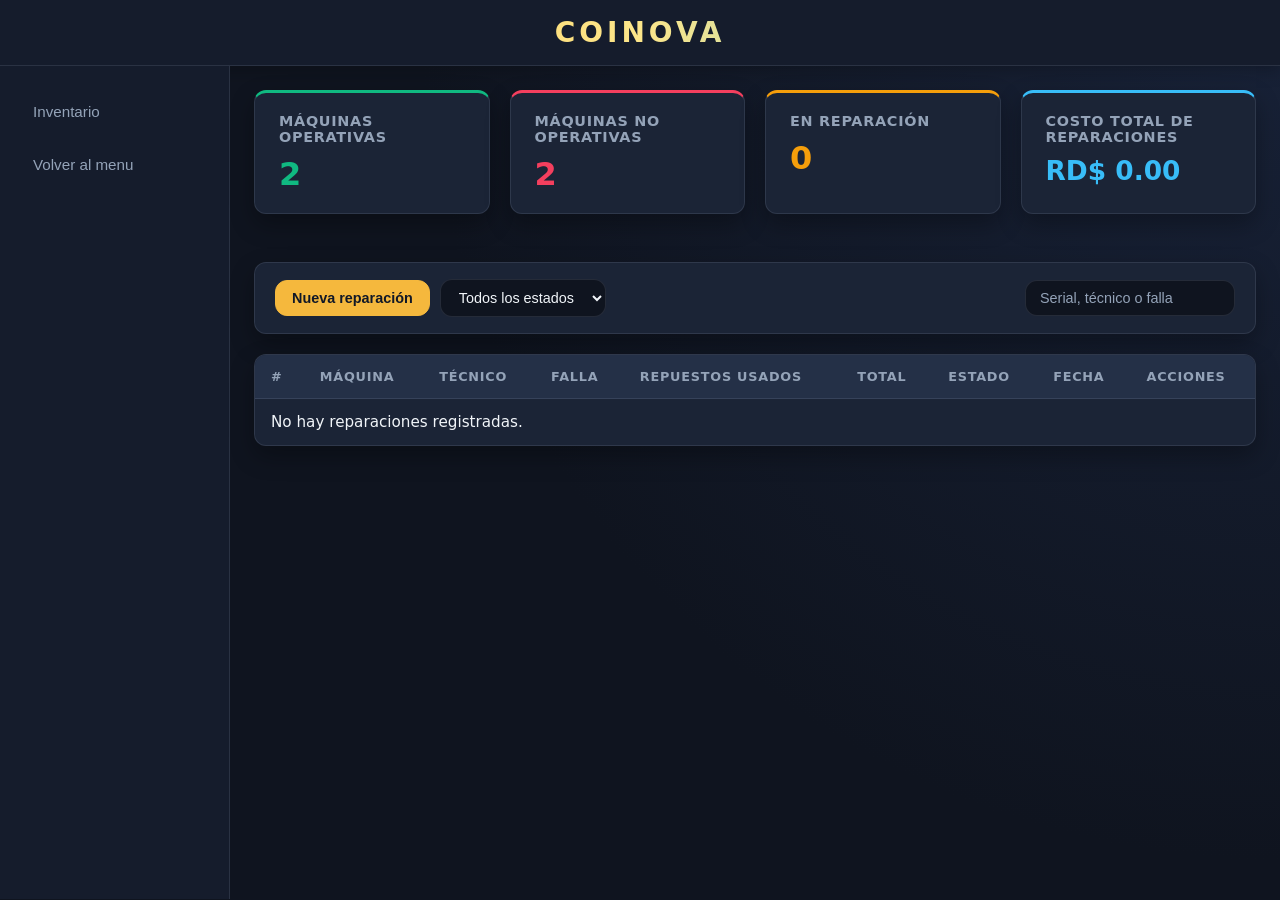
<file: Presentacion/taller.html>
<!DOCTYPE html>
<html lang="es">

<head>
    <meta charset="UTF-8">
    <meta name="viewport" content="width=device-width, initial-scale=1.0">
    <title>COINOVA | Taller</title>
   <link rel="stylesheet" href="style.css">
</head>

<body>
    <header>
        <h1>COINOVA</h1>
        <hr>
    </header>

    <main class="container">
        <aside>
           <!-- <button type="button" id="tallerBtn">Taller</button>-->
            <button type="button" id="inventarioBtn">Inventario</button>
            <button type="button" id="volverBtn">Volver al menu</button>
        </aside>

        <section>
            <!-- Resumen del taller -->
            <div class="dash">
                <div class="card">
                    <h2>Máquinas Operativas</h2>
                    <p id="Taller-Operativas">--</p>
                </div>
                <div class="card">
                    <h2>Máquinas No Operativas</h2>
                    <p id="Taller-NoOperativas">--</p>
                </div>
                <div class="card">
                    <h2>En Reparación</h2>
                    <p id="Taller-EnReparacion">--</p>
                </div>
                <div class="card">
                    <h2>Costo Total de Reparaciones</h2>
                    <p id="Taller-CostoTotal">--</p>
                </div>
            </div>

            <!-- Barra de herramientas -->
            <div class="container_header">
                <div>
                    <button type="button" id="nuevaOrdenBtn">Nueva reparación</button>
                    <select id="filtroEstado" class="filtro_taller">
                        <option value="">Todos los estados</option>
                        <option value="En reparación">En reparación</option>
                        <option value="Finalizada">Finalizada</option>
                        <option value="No reparable">No reparable</option>
                    </select>
                </div>
                <div>
                    <input type="search" id="buscarTaller" placeholder="Serial, técnico o falla">
                </div>
            </div>

            <!-- Órdenes de reparación -->
            <table id="tabla-taller" class="table">
                <thead>
                    <tr>
                        <th>#</th>
                        <th>Máquina</th>
                        <th>Técnico</th>
                        <th>Falla</th>
                        <th>Repuestos usados</th>
                        <th>Total</th>
                        <th>Estado</th>
                        <th>Fecha</th>
                        <th>Acciones</th>
                    </tr>
                </thead>
                <tbody id="cuerpo-taller"></tbody>
            </table>
        </section>
    </main>

    <!-- Modal: nueva orden de reparación -->
    <div id="Modal_Orden" class="Modal">
        <div class="Modal_Contenido ancho">
            <h2>Nueva Reparación</h2>
            <form id="formOrden">
                <label for="ordenSerial">Máquina:</label>
                <select id="ordenSerial" required></select>

                <label for="ordenTecnico">Técnico que repara:</label>
                <input type="text" id="ordenTecnico" required>

                <label for="ordenFalla">Falla / Asunto:</label>
                <textarea id="ordenFalla" rows="2" required></textarea>

                <label for="ordenRepuesto">Repuestos utilizados:</label>
                <div class="fila_repuesto">
                    <select id="ordenRepuesto"></select>
                    <input type="number" id="ordenCantidad" min="1" value="1">
                    <button type="button" id="agregarRepuestoOrdenBtn">Agregar</button>
                </div>
                <ul id="listaRepuestosOrden" class="lista_repuestos"></ul>

                <label for="ordenManoObra">Mano de obra (RD$):</label>
                <input type="number" id="ordenManoObra" min="0" step="0.01" value="0">

                <p class="total_orden">Total estimado: <strong id="ordenTotal">RD$ 0.00</strong></p>
                <p id="ordenError" class="msg_error"></p>

                <button type="submit">Registrar</button>
                <button type="button" id="cancelarOrdenBtn">Cancelar</button>
            </form>
        </div>
    </div>

    <!-- Modal: historial de una máquina -->
    <div id="Modal_Historial" class="Modal">
        <div class="Modal_Contenido ancho">
            <h2 id="historialTitulo">Historial</h2>
            <div id="historialCuerpo"></div>
            <button type="button" id="cerrarHistorialBtn">Cerrar</button>
        </div>
    </div>

    <script src="../Negocio/botones_menu.js"></script>
    <script src="../Negocio/Taller.js"></script>
</body>

</html>
</file>
<file: Presentacion/style.css>
:root {
  --bg: #0f141f;
  --bg-elevated: #151c2c;
  --panel: #1b2436;
  --panel-2: #243047;
  --border: rgba(148, 163, 184, 0.16);
  --border-hover: rgba(245, 184, 61, 0.45);
  --text: #f1f5f9;
  --muted: #94a3b8;
  --gold: #f5b83d;
  --gold-hover: #fbbf24;
  --gold-soft: rgba(245, 184, 61, 0.14);
  --info: #38bdf8;
  --info-soft: rgba(56, 189, 248, 0.14);
  --ok: #10b981;
  --ok-soft: rgba(16, 185, 129, 0.15);
  --bad: #f43f5e;
  --bad-soft: rgba(244, 63, 94, 0.15);
  --warn: #f59e0b;
  --warn-soft: rgba(245, 158, 11, 0.15);
  --radius: 12px;
  --shadow: 0 10px 25px rgba(0, 0, 0, 0.3);
}

* {
  box-sizing: border-box;
  margin: 0;
  padding: 0;
}

body {
  font-family: "Segoe UI", system-ui, -apple-system, sans-serif;
  background: radial-gradient(circle at top right, #182238 0%, var(--bg) 55%);
  color: var(--text);
  min-height: 100vh;
}

/* =========================================
   ENCABEZADO PRINCIPAL
   ========================================= */

body > header {
  background-color: var(--bg-elevated);
  border-bottom: 1px solid var(--border);
  box-shadow: 0 4px 16px rgba(0, 0, 0, 0.25);
}

body > header h1 {
  display: flex;
  justify-content: center;
  align-items: center;
  padding: 16px 20px;
  font-size: 1.75rem;
  font-weight: 800;
  letter-spacing: 4px;
  background: linear-gradient(90deg, var(--gold), #fde68a, var(--info));
  -webkit-background-clip: text;
  background-clip: text;
  color: transparent;
}

body > header hr {
  display: none;
}

/* =========================================
   LAYOUT GENERAL Y MENÚ LATERAL
   ========================================= */

.container,
.container_inventario {
  display: grid;
  grid-template-columns: 230px 1fr;
  min-height: calc(100vh - 67px);
  align-items: stretch;
}

aside {
  background-color: var(--bg-elevated);
  border-right: 1px solid var(--border);
  display: flex;
  flex-direction: column;
  align-items: stretch;
  gap: 10px;
  padding: 24px 16px;
}

aside button {
  width: 100%;
  padding: 12px 16px;
  cursor: pointer;
  border-radius: var(--radius);
  background-color: transparent;
  color: var(--muted);
  border: 1px solid transparent;
  font-size: 0.95rem;
  font-weight: 500;
  text-align: left;
  transition: background-color 0.2s, color 0.2s, border-color 0.2s, transform 0.15s;
}

aside button:hover {
  background-color: var(--panel);
  color: var(--text);
  border-color: var(--border);
  transform: translateX(3px);
}

aside button.nav-active {
  background-color: var(--gold-soft);
  color: var(--gold);
  border-color: rgba(245, 184, 61, 0.35);
  font-weight: 600;
}

/* =========================================
   DASHBOARD (INDEX Y TIENDA)
   ========================================= */

section .dash {
  display: grid;
  grid-template-columns: repeat(auto-fit, minmax(220px, 1fr));
  gap: 20px;
  padding: 24px;
}

section .card {
  background-color: var(--panel);
  border: 1px solid var(--border);
  border-top: 3px solid var(--gold);
  border-radius: var(--radius);
  padding: 20px 24px;
  box-shadow: var(--shadow);
  transition: transform 0.2s, border-color 0.2s;
}

section .card:hover {
  transform: translateY(-3px);
  border-color: var(--border-hover);
}

section .card.card-bad {
  border-top-color: var(--bad);
}

section .card.card-ok {
  border-top-color: var(--ok);
}

section .card.card-info {
  border-top-color: var(--info);
}

section .card h2 {
  color: var(--muted);
  font-size: 0.9rem;
  font-weight: 600;
  text-transform: uppercase;
  letter-spacing: 0.05em;
  margin-bottom: 10px;
}

section .card p {
  font-size: 2rem;
  font-weight: 700;
  color: var(--text);
}

section .card.card-bad p {
  color: var(--bad);
}

section .card.card-ok p {
  color: var(--ok);
}

section .card.card-info p {
  color: var(--info);
}

/* =========================================
   INVENTARIO (BARRA DE ACCIONES Y BUSCADOR)
   ========================================= */

.container_header {
  display: flex;
  justify-content: space-between;
  align-items: center;
  flex-wrap: wrap;
  gap: 12px;
  margin: 24px 24px 0 24px;
  padding: 16px 20px;
  background-color: var(--panel);
  border: 1px solid var(--border);
  border-radius: var(--radius);
  box-shadow: var(--shadow);
}

.container_header > div {
  display: flex;
  align-items: center;
  flex-wrap: wrap;
  gap: 10px;
}

.container_header button {
  padding: 9px 16px;
  cursor: pointer;
  border-radius: var(--radius);
  border: 1px solid var(--border);
  background-color: var(--panel-2);
  color: var(--text);
  font-size: 0.9rem;
  font-weight: 500;
  transition: background-color 0.2s, border-color 0.2s, transform 0.15s;
}

.container_header button:hover {
  background-color: #2d3c59;
  border-color: var(--border-hover);
  transform: translateY(-1px);
}

#agregarBtn,
#agregarRepuestoBtn {
  background-color: var(--gold);
  color: #111827;
  border-color: var(--gold);
  font-weight: 600;
}

#agregarBtn:hover,
#agregarRepuestoBtn:hover {
  background-color: var(--gold-hover);
  border-color: var(--gold-hover);
}

#eliminarBtn:hover {
  background-color: var(--bad-soft);
  color: var(--bad);
  border-color: var(--bad);
}

.container_header input[type="search"] {
  padding: 9px 14px;
  border-radius: var(--radius);
  border: 1px solid var(--border);
  background-color: var(--bg);
  color: var(--text);
  font-size: 0.9rem;
  outline: none;
  min-width: 210px;
  transition: border-color 0.2s;
}

.container_header input[type="search"]:focus {
  border-color: var(--gold);
}

.container_header input[type="search"]::placeholder {
  color: var(--muted);
}

/* =========================================
   TABLAS (INVENTARIO Y REPORTES)
   ========================================= */

.Card_Reportes {
  margin: 0 24px 32px 24px;
  background-color: var(--panel);
  border: 1px solid var(--border);
  border-radius: var(--radius);
  padding: 16px;
  box-shadow: var(--shadow);
  overflow-x: auto;
}

.card .Card_Reportes {
  margin: 12px 0 0 0;
  padding: 0;
  background-color: transparent;
  border: none;
  box-shadow: none;
}

.table {
  width: calc(100% - 48px);
  margin: 20px 24px 32px 24px;
  border-collapse: separate;
  border-spacing: 0;
  background-color: var(--panel);
  border: 1px solid var(--border);
  border-radius: var(--radius);
  overflow: hidden;
  box-shadow: var(--shadow);
  text-align: left;
}

.table_Reportes {
  width: 100%;
  border-collapse: collapse;
  text-align: left;
}

.table th,
.table td,
.table_Reportes th,
.table_Reportes td {
  padding: 14px 16px;
  border-bottom: 1px solid var(--border);
}

.table th,
.table_Reportes th {
  background-color: var(--panel-2);
  color: var(--muted);
  font-size: 0.8rem;
  font-weight: 600;
  text-transform: uppercase;
  letter-spacing: 0.06em;
}

.table td,
.table_Reportes td {
  color: var(--text);
  font-size: 0.95rem;
}

.table tbody tr:last-child td,
.table_Reportes tbody tr:last-child td {
  border-bottom: none;
}

.table tbody tr:hover,
.table_Reportes tbody tr:hover {
  background-color: rgba(255, 255, 255, 0.03);
}

.btn_reporte {
  padding: 6px 14px;
  cursor: pointer;
  border-radius: var(--radius);
  background-color: var(--gold-soft);
  color: var(--gold);
  border: 1px solid rgba(245, 184, 61, 0.4);
  font-size: 0.85rem;
  font-weight: 600;
  text-transform: capitalize;
  transition: background-color 0.2s, color 0.2s;
}

.btn_reporte:hover {
  background-color: var(--gold);
  color: #111827;
}

.btnTienda {
  margin-top: 10px;
  padding: 8px 14px;
  cursor: pointer;
  border-radius: var(--radius);
  background-color: var(--panel-2);
  color: var(--text);
  border: 1px solid var(--border);
}

/* =========================================
   MODALES
   ========================================= */

.Modal {
  position: fixed;
  top: 0;
  left: 0;
  width: 100%;
  height: 100%;
  background-color: rgba(5, 8, 15, 0.75);
  backdrop-filter: blur(6px);
  display: none;
  justify-content: center;
  align-items: center;
  z-index: 1000;
  padding: 16px;
}

.Modal_Contenido,
.Modal_Contenido_Reporte {
  background-color: var(--panel);
  border: 1px solid var(--border);
  border-radius: 16px;
  width: 100%;
  max-width: 440px;
  padding: 28px 30px;
  color: var(--text);
  box-shadow: 0 20px 50px rgba(0, 0, 0, 0.55);
}

.Modal_Contenido h2,
.Modal_Contenido_Reporte h2 {
  color: var(--gold);
  margin-bottom: 20px;
  text-align: center;
  font-size: 1.35rem;
}

.Modal_Contenido form {
  display: flex;
  flex-direction: column;
  gap: 12px;
}

.Modal_Contenido label {
  font-size: 0.9rem;
  color: var(--muted);
  font-weight: 500;
}

.Modal_Contenido input,
.Modal_Contenido select {
  padding: 10px 14px;
  border-radius: var(--radius);
  border: 1px solid var(--border);
  background-color: var(--bg);
  color: var(--text);
  font-size: 0.95rem;
  outline: none;
  transition: border-color 0.2s;
}

.Modal_Contenido input:focus,
.Modal_Contenido select:focus {
  border-color: var(--gold);
}

.Modal_Contenido button,
.Modal_Contenido_Reporte button {
  padding: 10px 18px;
  border-radius: var(--radius);
  cursor: pointer;
  border: 1px solid var(--border);
  font-size: 0.95rem;
  font-weight: 500;
  margin-top: 8px;
  transition: background-color 0.2s, border-color 0.2s, opacity 0.2s;
}

.Modal_Contenido button[type="submit"] {
  background-color: var(--gold);
  color: #111827;
  font-weight: 600;
  border: none;
}

.Modal_Contenido button[type="submit"]:hover {
  background-color: var(--gold-hover);
}

.Modal_Contenido button[type="button"],
.Modal_Contenido_Reporte button {
  background-color: var(--panel-2);
  color: var(--text);
}

.Modal_Contenido button[type="button"]:hover,
.Modal_Contenido_Reporte button:hover {
  background-color: #2f3e5c;
  border-color: var(--border-hover);
}

.Modal_Contenido_Reporte p {
  margin-bottom: 10px;
  color: var(--text);
  line-height: 1.5;
}

.Modal_Contenido_Reporte strong {
  color: var(--muted);
}

.Modal_Contenido_Reporte button {
  width: 100%;
  margin-top: 16px;
}

/* =========================================
   SECCIÓN SALAS
   ========================================= */

.container_Salas {
  display: grid;
  grid-template-columns: repeat(auto-fill, minmax(250px, 1fr));
  gap: 20px;
  padding: 24px;
  align-content: start;
}

.card-sala {
  background-color: var(--panel);
  border: 1px solid var(--border);
  border-top: 3px solid var(--gold);
  border-radius: var(--radius);
  padding: 22px;
  display: flex;
  flex-direction: column;
  gap: 8px;
  box-shadow: var(--shadow);
  transition: transform 0.2s, border-color 0.2s, box-shadow 0.2s;
}

.card-sala:hover {
  transform: translateY(-4px);
  border-color: var(--border-hover);
  box-shadow: 0 14px 30px rgba(0, 0, 0, 0.45);
}

.nombre-sala {
  color: var(--gold);
  cursor: pointer;
  font-size: 1.25rem;
  font-weight: 700;
  transition: color 0.2s;
}

.nombre-sala:hover {
  color: var(--gold-hover);
  text-decoration: underline;
}

.info-sala {
  color: var(--muted);
  font-size: 0.9rem;
}

/* Modal de Salas */

.Modal_Sala_Contenido {
  max-width: 780px;
  max-height: 82vh;
  overflow-y: auto;
}

.modal-sala-header {
  display: flex;
  justify-content: space-between;
  align-items: center;
  margin-bottom: 16px;
  padding-bottom: 12px;
  border-bottom: 1px solid var(--border);
}

.modal-sala-header h2 {
  margin-bottom: 0;
  text-align: left;
  color: var(--gold);
}

.btn-cerrar-x {
  margin-top: 0 !important;
  padding: 4px 12px !important;
  font-size: 1.25rem;
  line-height: 1.2;
}

.Modal_Sala_Contenido .table {
  width: 100%;
  margin: 12px 0 18px 0;
  box-shadow: none;
}

.modal-sala-footer {
  display: flex;
  justify-content: flex-end;
}

/* Etiquetas visuales (badges) */

.badge {
  display: inline-block;
  padding: 4px 12px;
  border-radius: 999px;
  font-size: 0.82rem;
  font-weight: 600;
}

.badge-ok {
  background-color: var(--ok-soft);
  color: var(--ok);
  border: 1px solid rgba(16, 185, 129, 0.4);
}

.badge-bad {
  background-color: var(--bad-soft);
  color: var(--bad);
  border: 1px solid rgba(244, 63, 94, 0.4);
}

.badge-warn {
  background-color: var(--warn-soft);
  color: var(--warn);
  border: 1px solid rgba(245, 158, 11, 0.4);
}

/* =========================================
   SECCIÓN TALLER
   ========================================= */

/* Colores semánticos automáticos para las tarjetas del Taller */
section .card:has(#Taller-Operativas) {
  border-top-color: var(--ok);
}
section .card:has(#Taller-Operativas) p {
  color: var(--ok);
}

section .card:has(#Taller-NoOperativas) {
  border-top-color: var(--bad);
}
section .card:has(#Taller-NoOperativas) p {
  color: var(--bad);
}

section .card:has(#Taller-EnReparacion) {
  border-top-color: var(--warn);
}
section .card:has(#Taller-EnReparacion) p {
  color: var(--warn);
}

section .card:has(#Taller-CostoTotal) {
  border-top-color: var(--info);
}
section .card:has(#Taller-CostoTotal) p {
  color: var(--info);
  font-size: 1.65rem;
}

/* Botón principal y filtro de la barra de herramientas del Taller */
#nuevaOrdenBtn {
  background-color: var(--gold);
  color: #111827;
  border-color: var(--gold);
  font-weight: 600;
}

#nuevaOrdenBtn:hover {
  background-color: var(--gold-hover);
  border-color: var(--gold-hover);
}

.filtro_taller {
  padding: 9px 14px;
  border-radius: var(--radius);
  border: 1px solid var(--border);
  background-color: var(--bg);
  color: var(--text);
  font-size: 0.9rem;
  outline: none;
  cursor: pointer;
  transition: border-color 0.2s;
}

.filtro_taller:focus,
.filtro_taller:hover {
  border-color: var(--gold);
}

/* Tabla del Taller: subtítulos, estados y botones de acción */
#tabla-taller td small {
  color: var(--muted);
  font-size: 0.8rem;
}

.estado {
  display: inline-block;
  padding: 4px 12px;
  border-radius: 999px;
  font-size: 0.82rem;
  font-weight: 600;
  white-space: nowrap;
}

.estado.ok {
  background-color: var(--ok-soft);
  color: var(--ok);
  border: 1px solid rgba(16, 185, 129, 0.4);
}

.estado.bad {
  background-color: var(--bad-soft);
  color: var(--bad);
  border: 1px solid rgba(244, 63, 94, 0.4);
}

.estado.warn {
  background-color: var(--warn-soft);
  color: var(--warn);
  border: 1px solid rgba(245, 158, 11, 0.4);
}

.table td.acciones {
  display: flex;
  flex-wrap: wrap;
  gap: 6px;
  align-items: center;
}

.table td.acciones button[data-accion="finalizar"] {
  background-color: var(--ok-soft);
  color: var(--ok);
  border-color: rgba(16, 185, 129, 0.4);
}

.table td.acciones button[data-accion="finalizar"]:hover {
  background-color: var(--ok);
  color: #0b131e;
}

.table td.acciones button[data-accion="noreparable"] {
  background-color: var(--bad-soft);
  color: var(--bad);
  border-color: rgba(244, 63, 94, 0.4);
}

.table td.acciones button[data-accion="noreparable"]:hover {
  background-color: var(--bad);
  color: #ffffff;
}

/* Modales del Taller (Nueva Reparación e Historial) */
.Modal_Contenido.ancho {
  max-width: 580px;
  max-height: 90vh;
  overflow-y: auto;
}

.Modal_Contenido textarea {
  padding: 10px 14px;
  border-radius: var(--radius);
  border: 1px solid var(--border);
  background-color: var(--bg);
  color: var(--text);
  font-size: 0.95rem;
  font-family: inherit;
  resize: vertical;
  outline: none;
  transition: border-color 0.2s;
}

.Modal_Contenido textarea:focus {
  border-color: var(--gold);
}

.fila_repuesto {
  display: flex;
  gap: 8px;
  align-items: stretch;
}

.fila_repuesto select {
  flex: 1;
  min-width: 0;
}

.fila_repuesto input {
  width: 80px;
  text-align: center;
}

.fila_repuesto button {
  margin-top: 0;
  white-space: nowrap;
}

.lista_repuestos {
  list-style: none;
  font-size: 0.9rem;
  background-color: var(--bg);
  border: 1px solid var(--border);
  border-radius: var(--radius);
  padding: 8px 12px;
  max-height: 150px;
  overflow-y: auto;
}

.lista_repuestos li {
  display: flex;
  justify-content: space-between;
  align-items: center;
  gap: 8px;
  padding: 6px 0;
  border-bottom: 1px solid var(--border);
}

.lista_repuestos li:last-child {
  border-bottom: none;
}

.lista_repuestos .vacio {
  color: var(--muted);
  justify-content: center;
  font-style: italic;
}

.lista_repuestos button[data-quitar] {
  margin-top: 0;
  padding: 3px 10px;
  font-size: 0.8rem;
  background-color: var(--bad-soft);
  color: var(--bad);
  border-color: rgba(244, 63, 94, 0.4);
}

.lista_repuestos button[data-quitar]:hover {
  background-color: var(--bad);
  color: #ffffff;
}

.total_orden {
  text-align: right;
  font-size: 1.05rem;
  padding-top: 6px;
  border-top: 1px solid var(--border);
}

.total_orden strong {
  color: var(--gold);
  font-size: 1.2rem;
}

.msg_error {
  color: var(--bad);
  min-height: 1.2em;
  font-size: 0.88rem;
  font-weight: 500;
}

#historialCuerpo p {
  margin-top: 12px;
  text-align: right;
  color: var(--muted);
}

#historialCuerpo p strong {
  color: var(--gold);
  font-size: 1.1rem;
}

#cerrarHistorialBtn {
  width: 100%;
  margin-top: 16px;
}

/* =========================================
   DISEÑO RESPONSIVO (PANTALLAS PEQUEÑAS)
   ========================================= */

@media (max-width: 768px) {
  .container,
  .container_inventario {
    grid-template-columns: 1fr;
  }

  aside {
    flex-direction: row;
    flex-wrap: wrap;
    border-right: none;
    border-bottom: 1px solid var(--border);
    padding: 12px 16px;
  }

  aside button {
    width: auto;
    flex: 1 1 120px;
    text-align: center;
  }
}
</file>
